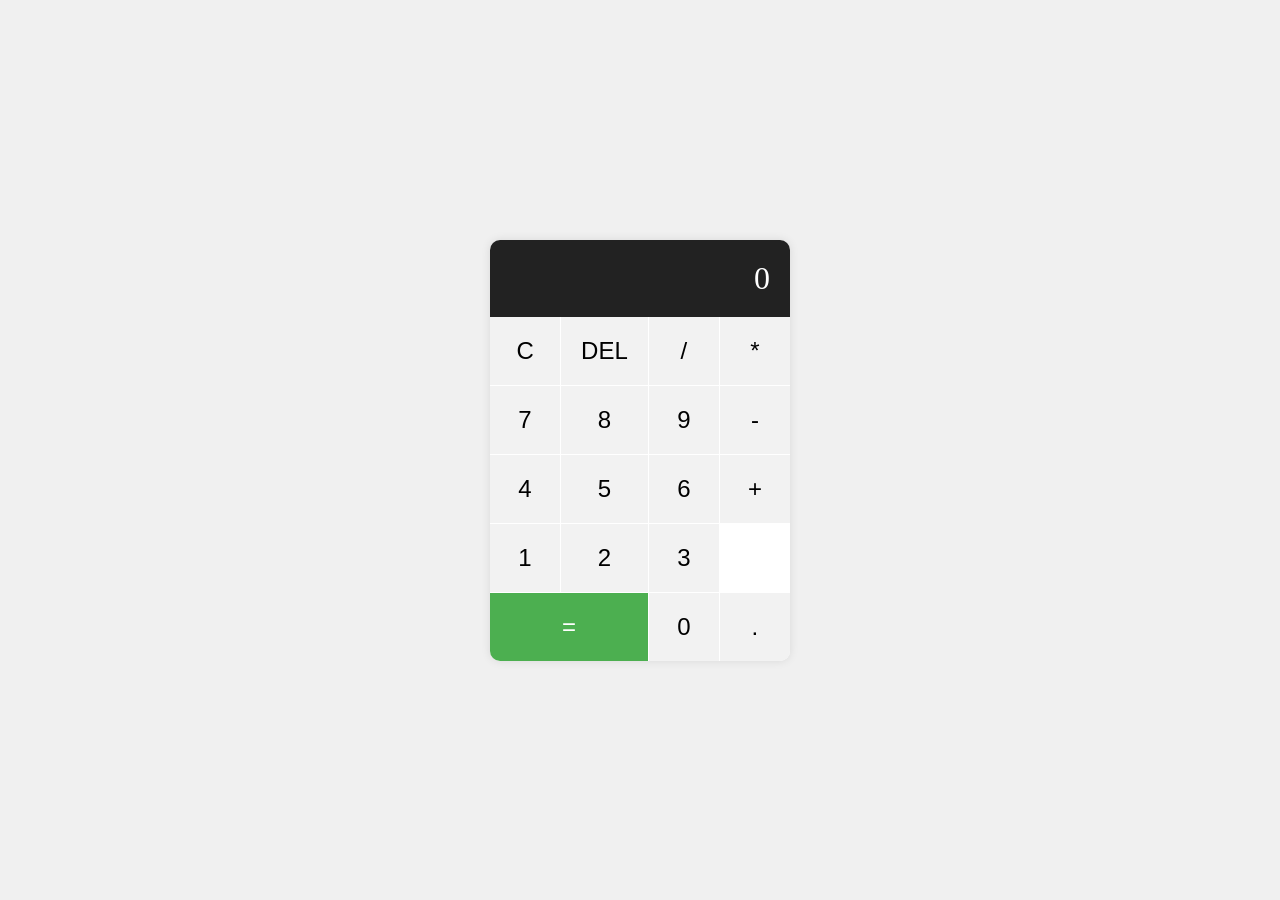
<file: calculator/index.html>
<!DOCTYPE html>
<html lang="en">

<head>
    <meta charset="UTF-8">
    <meta name="viewport" content="width=device-width, initial-scale=1.0">
    <title>Calculator</title>
    <link rel="stylesheet" href="style.css">
</head>

<body>
    <div class="calculator">
        <div id="display" class="display">0</div>
        <div class="buttons">
            <button class="btn" onclick="clearDisplay()">C</button>
            <button class="btn" onclick="deleteDigit()">DEL</button>
            <button class="btn" onclick="appendOperator('/')">/</button>
            <button class="btn" onclick="appendOperator('*')">*</button>
            <button class="btn" onclick="appendNumber(7)">7</button>
            <button class="btn" onclick="appendNumber(8)">8</button>
            <button class="btn" onclick="appendNumber(9)">9</button>
            <button class="btn" onclick="appendOperator('-')">-</button>
            <button class="btn" onclick="appendNumber(4)">4</button>
            <button class="btn" onclick="appendNumber(5)">5</button>
            <button class="btn" onclick="appendNumber(6)">6</button>
            <button class="btn" onclick="appendOperator('+')">+</button>
            <button class="btn" onclick="appendNumber(1)">1</button>
            <button class="btn" onclick="appendNumber(2)">2</button>
            <button class="btn" onclick="appendNumber(3)">3</button>
            <button class="btn equal" onclick="compute()">=</button>
            <button class="btn" onclick="appendNumber(0)">0</button>
            <button class="btn" onclick="appendDot()">.</button>
        </div>
    </div>
    <script src="script.js"></script>
</body>

</html>
</file>
<file: calculator/style.css>
* {
    margin: 0;
    padding: 0;
    box-sizing: border-box;
}

body {
    display: flex;
    justify-content: center;
    align-items: center;
    height: 100vh;
    background-color: #f0f0f0;
}

.calculator {
    background-color: #fff;
    border-radius: 10px;
    box-shadow: 0px 0px 10px rgba(0, 0, 0, 0.1);
    overflow: hidden;
    width: 300px;
}

.display {
    background-color: #222;
    color: white;
    font-size: 2em;
    padding: 20px;
    text-align: right;
}

.buttons {
    display: grid;
    grid-template-columns: repeat(4, 1fr);
    gap: 1px;
}

.btn {
    background-color: #f2f2f2;
    border: none;
    font-size: 1.5em;
    padding: 20px;
    text-align: center;
    cursor: pointer;
    outline: none;
}

.btn:hover {
    background-color: #ddd;
}

.equal {
    grid-column: span 2;
    background-color: #4CAF50;
    color: white;
}

.equal:hover {
    background-color: #45a049;
}
</file>
